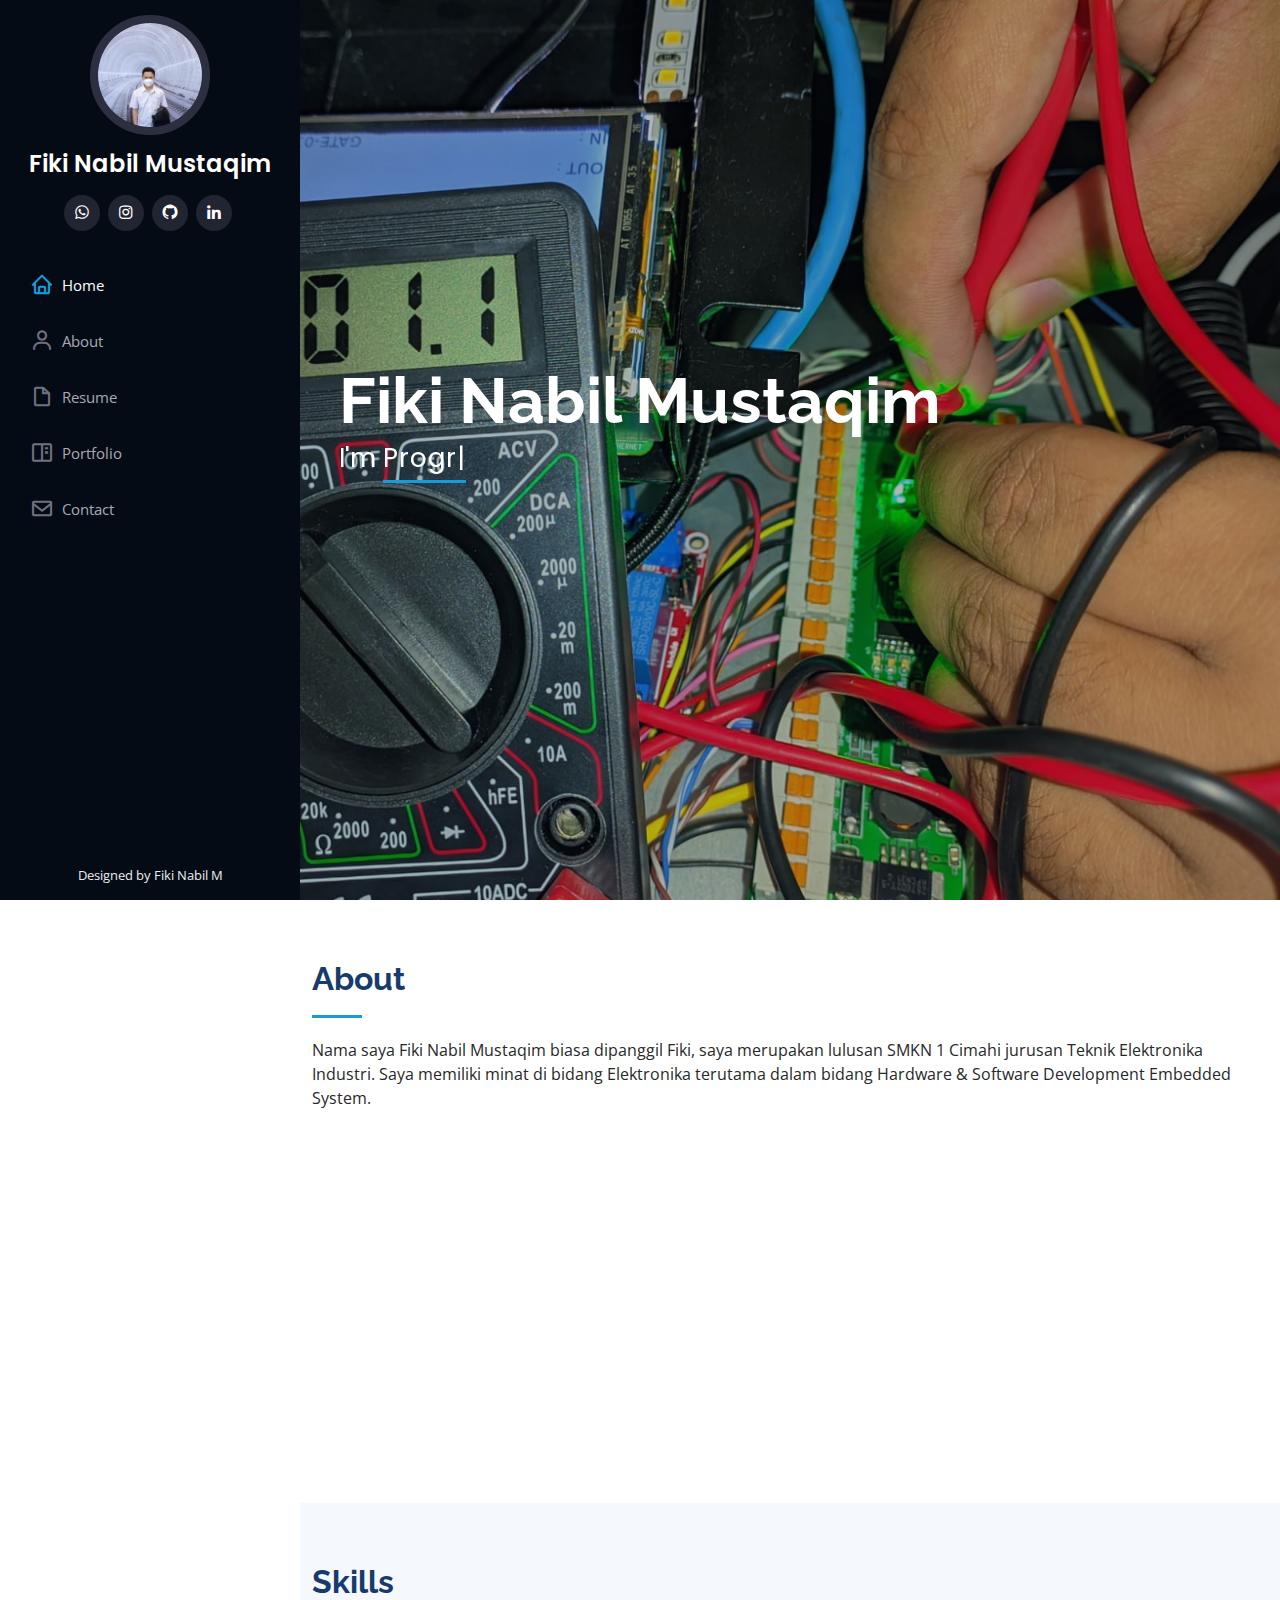
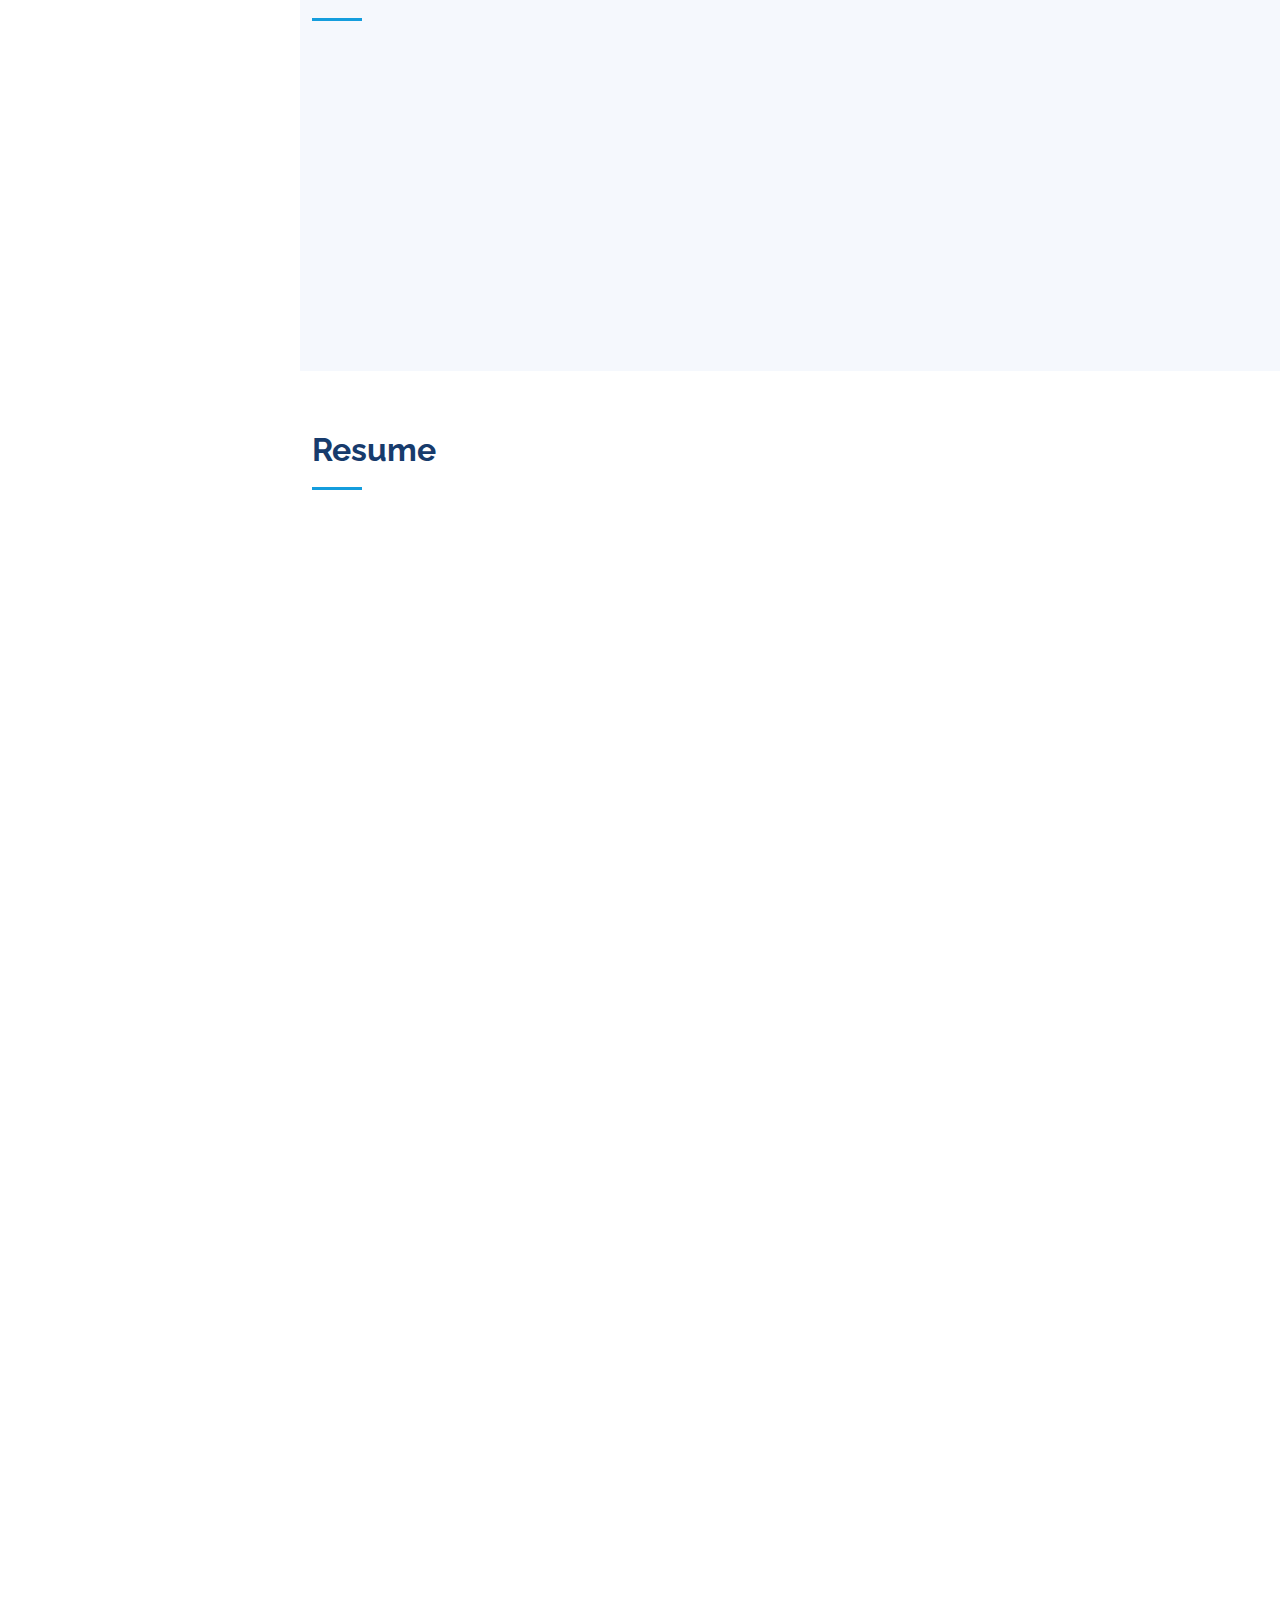
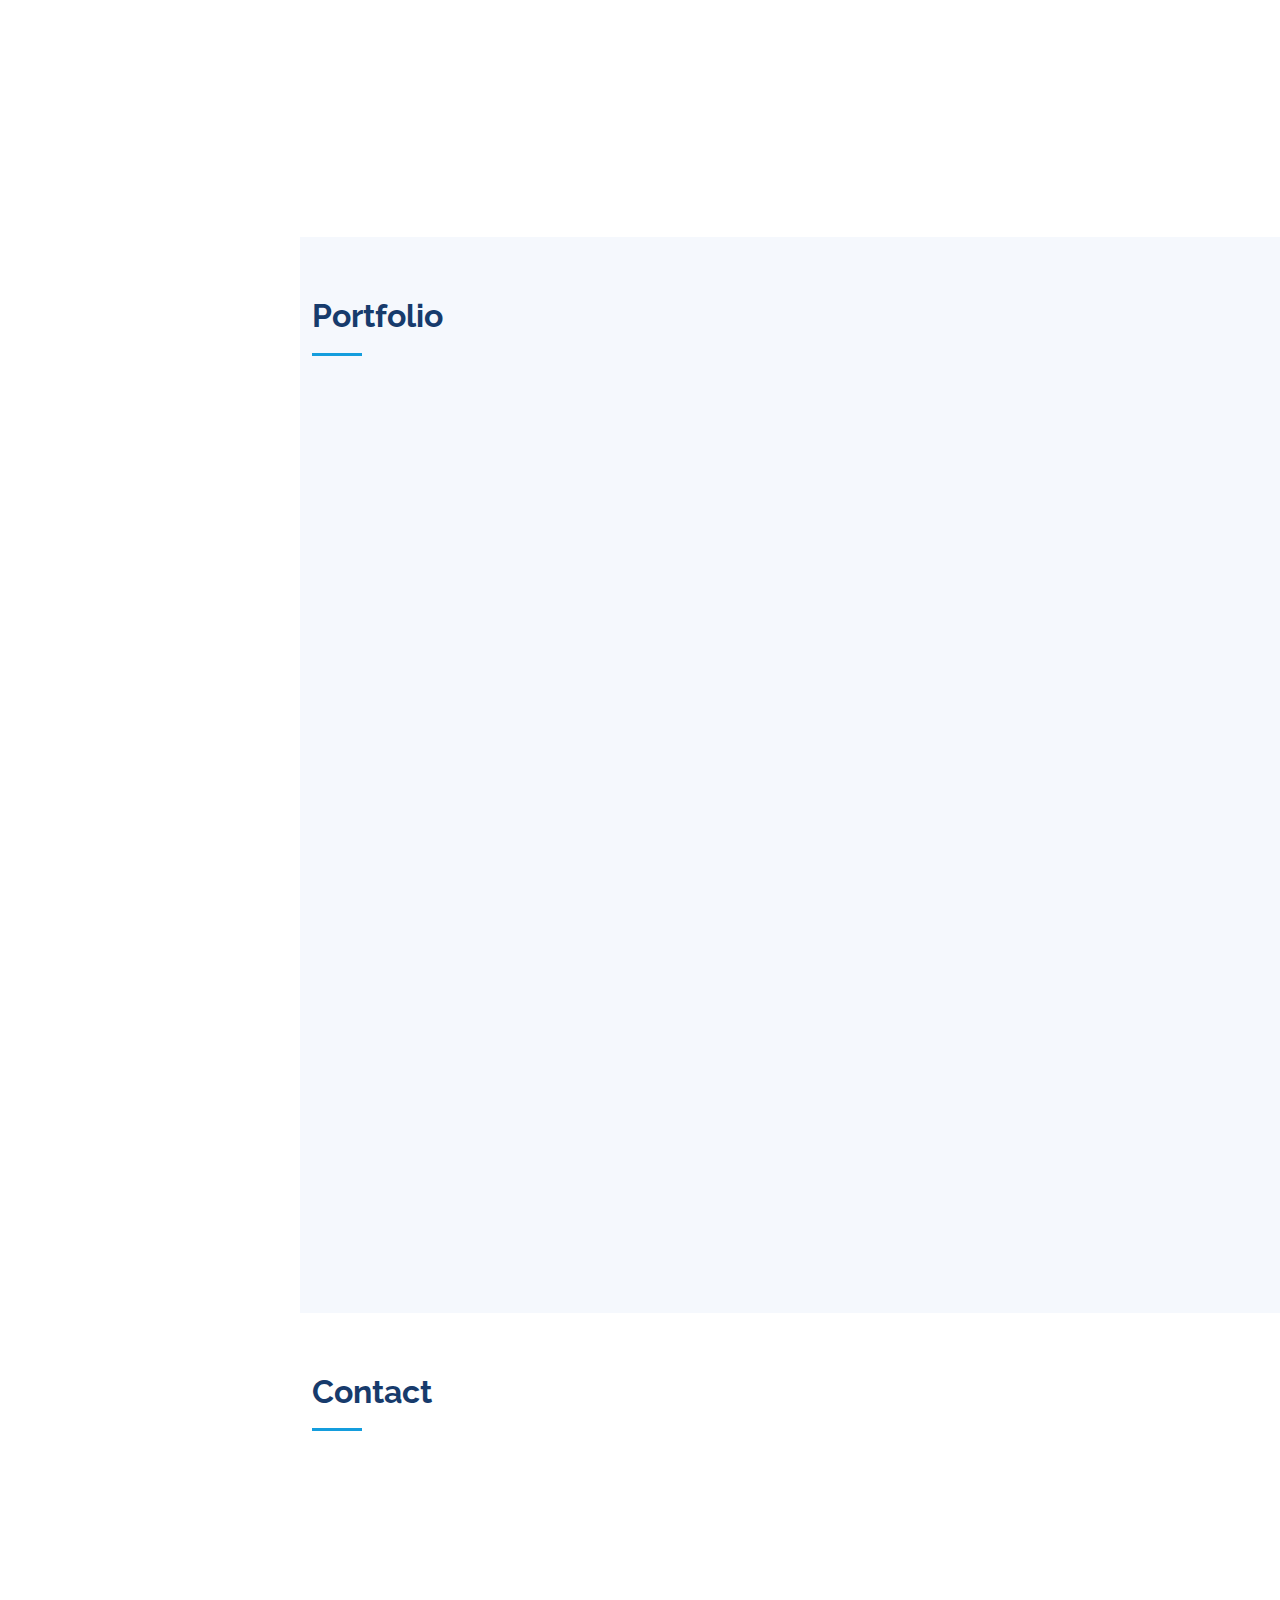
<file: index.html>
<!DOCTYPE html>
<html lang="en">

<head>
  <meta charset="utf-8">
  <meta content="width=device-width, initial-scale=1.0" name="viewport">

  <title>Fiki Nabil Mustaqim</title>
  <meta content="" name="description">
  <meta content="" name="keywords">

  <!-- Favicons -->
  <link href="assets/img/favicon.png" rel="icon">
  <link href="assets/img/apple-touch-icon.png" rel="apple-touch-icon">

  <!-- Google Fonts -->
  <link
    href="https://fonts.googleapis.com/css?family=Open+Sans:300,300i,400,400i,600,600i,700,700i|Raleway:300,300i,400,400i,500,500i,600,600i,700,700i|Poppins:300,300i,400,400i,500,500i,600,600i,700,700i"
    rel="stylesheet">

  <!-- Vendor CSS Files -->
  <link href="assets/vendor/aos/aos.css" rel="stylesheet">
  <link href="assets/vendor/bootstrap/css/bootstrap.min.css" rel="stylesheet">
  <link href="assets/vendor/bootstrap-icons/bootstrap-icons.css" rel="stylesheet">
  <link href="assets/vendor/boxicons/css/boxicons.min.css" rel="stylesheet">
  <link href="assets/vendor/glightbox/css/glightbox.min.css" rel="stylesheet">
  <link href="assets/vendor/swiper/swiper-bundle.min.css" rel="stylesheet">

  <!-- Template Main CSS File -->
  <link href="assets/css/style.css" rel="stylesheet">
</head>

<body>

  <!-- ======= Mobile nav toggle button ======= -->
  <i class="bi bi-list mobile-nav-toggle d-xl-none"></i>

  <!-- ======= Header ======= -->
  <header id="header">
    <div class="d-flex flex-column">

      <div class="profile">
        <img src="assets/img/fikinabil-img.jpg" alt="" class="img-fluid rounded-circle">
        <h1 class="text-light"><a href="index.html">Fiki Nabil Mustaqim</a></h1>
        <div class="social-links mt-3 text-center">
          <a href="https://wa.me/6285317288628" class="whatsapp"><i class="bx bxl-whatsapp"></i></a>
          <a href="https://www.instagram.com/fiki_nabil/" class="instagram"><i class="bx bxl-instagram"></i></a>
          <a href="https://github.com/fikinabil" class="github"><i class="bx bxl-github"></i></a>
          <a href="https://www.linkedin.com/in/fiki-nabil-mustaqim/" class="linkedin"><i
              class="bx bxl-linkedin"></i></a>
        </div>
      </div>

      <nav id="navbar" class="nav-menu navbar">
        <ul>
          <li><a href="#hero" class="nav-link scrollto active"><i class="bx bx-home"></i> <span>Home</span></a></li>
          <li><a href="#about" class="nav-link scrollto"><i class="bx bx-user"></i> <span>About</span></a></li>
          <li><a href="#resume" class="nav-link scrollto"><i class="bx bx-file-blank"></i> <span>Resume</span></a></li>
          <li><a href="#portfolio" class="nav-link scrollto"><i class="bx bx-book-content"></i>
              <span>Portfolio</span></a></li>
          <li><a href="#contact" class="nav-link scrollto"><i class="bx bx-envelope"></i> <span>Contact</span></a></li>
        </ul>
      </nav><!-- .nav-menu -->
    </div>
  </header><!-- End Header -->

  <!-- ======= Hero Section ======= -->
  <section id="hero" class="d-flex flex-column justify-content-center align-items-center">
    <div class="hero-container" data-aos="fade-in">
      <h1>Fiki Nabil Mustaqim</h1>
      <p>I'm <span class="typed" data-typed-items="Programmer, Developer, Engineer"></span></p>
    </div>
  </section><!-- End Hero -->

  <main id="main">

    <!-- ======= About Section ======= -->
    <section id="about" class="about">
      <div class="container">

        <div class="section-title">
          <h2>About</h2>
          <p>Nama saya Fiki Nabil Mustaqim biasa dipanggil Fiki, saya merupakan lulusan SMKN 1 Cimahi jurusan
            Teknik Elektronika Industri. Saya memiliki minat di bidang Elektronika terutama dalam bidang Hardware &
            Software Development Embedded System. </p>
        </div>

        <div class="row">
          <div class="col-lg-4" data-aos="fade-right">
            <img src="assets/img/fikinabil-img.jpg" class="img-fluid" alt="">
          </div>
          <div class="col-lg-8 pt-4 pt-lg-0 content" data-aos="fade-left">
            <h3>Electronics Hardware & Software Enthusiast.</h3>
            <p class="fst-italic">
              Hi! Selamat datang di Web profile saya.
            </p>
            <div class="row">
              <div class="col-lg-6">
                <ul>
                  <li><i class="bi bi-chevron-right"></i> <strong>Birthday:</strong> <span>03 Desember 2002</span></li>
                  <li><i class="bi bi-chevron-right"></i> <strong>Age:</strong> <span>21</span></li>

                  <li><i class="bi bi-chevron-right"></i> <strong>Phone:</strong> <span>+6285317288628</span></li>
                  <li><i class="bi bi-chevron-right"></i> <strong>City:</strong> <span>Bandung, Indonesia</span></li>
                </ul>
              </div>
              <div class="col-lg-6">
                <ul>
                  <li><i class="bi bi-chevron-right"></i> <strong>Education:</strong> <span>SMKN 1 Cimahi</span></li>
                  <li><i class="bi bi-chevron-right"></i> <strong>Majors:</strong> <span>Teknik Elektronika
                      Industri</span></li>
                  <li><i class="bi bi-chevron-right"></i> <strong>Website:</strong>
                    <span>https://fikinabil.github.io/</span>
                  </li>
                  <li><i class="bi bi-chevron-right"></i> <strong>Email:</strong>
                    <span>fikinabilmustaqim@gmail.com</span>
                  </li>
                </ul>
              </div>
            </div>
          </div>
        </div>

      </div>
    </section><!-- End About Section -->

    <!-- ======= Skills Section ======= -->
    <section id="skills" class="skills section-bg">
      <div class="container">

        <div class="section-title">
          <h2>Skills</h2>
          <p></p>
        </div>

        <div class="row skills-content">

          <div class="col-lg-6" data-aos="fade-up">

            <div class="progress">
              <span class="skill">C <i class="val">90%</i></span>
              <div class="progress-bar-wrap">
                <div class="progress-bar" role="progressbar" aria-valuenow="90" aria-valuemin="0" aria-valuemax="100">
                </div>
              </div>
            </div>

            <div class="progress">
              <span class="skill">Python <i class="val">80%</i></span>
              <div class="progress-bar-wrap">
                <div class="progress-bar" role="progressbar" aria-valuenow="80" aria-valuemin="0" aria-valuemax="100">
                </div>
              </div>
            </div>

            <div class="progress">
              <span class="skill">Embedded System <i class="val">85%</i></span>
              <div class="progress-bar-wrap">
                <div class="progress-bar" role="progressbar" aria-valuenow="85" aria-valuemin="0" aria-valuemax="100">
                </div>
              </div>
            </div>

            <div class="progress">
              <span class="skill">GTK+/OOP/Multithreading/Glib/Debugging <i class="val">85%</i></span>
              <div class="progress-bar-wrap">
                <div class="progress-bar" role="progressbar" aria-valuenow="85" aria-valuemin="0" aria-valuemax="100">
                </div>
              </div>
            </div>

          </div>

          <div class="col-lg-6" data-aos="fade-up" data-aos-delay="100">

            <div class="progress">
              <span class="skill">Arduino/STM32F1/Raspberry/Radxa <i class="val">90%</i></span>
              <div class="progress-bar-wrap">
                <div class="progress-bar" role="progressbar" aria-valuenow="90" aria-valuemin="0" aria-valuemax="100">
                </div>
              </div>
            </div>

            <div class="progress">
              <span class="skill">Electronics <i class="val">90%</i></span>
              <div class="progress-bar-wrap">
                <div class="progress-bar" role="progressbar" aria-valuenow="90" aria-valuemin="0" aria-valuemax="100">
                </div>
              </div>
            </div>

            <div class="progress">
              <span class="skill">PCB Designer <i class="val">80%</i></span>
              <div class="progress-bar-wrap">
                <div class="progress-bar" role="progressbar" aria-valuenow="80" aria-valuemin="0" aria-valuemax="100">
                </div>
              </div>
            </div>

            <div class="progress">
              <span class="skill">STM32CubeIDE/STM32CubeMX <i class="val">75%</i></span>
              <div class="progress-bar-wrap">
                <div class="progress-bar" role="progressbar" aria-valuenow="75" aria-valuemin="0" aria-valuemax="100">
                </div>
              </div>
            </div>

          </div>

        </div>

      </div>
    </section><!-- End Skills Section -->

    <!-- ======= Resume Section ======= -->
    <section id="resume" class="resume">
      <div class="container">

        <div class="section-title">
          <h2>Resume</h2>
          <p></p>
        </div>

        <div class="row">
          <div class="col-lg-6" data-aos="fade-up">
            <h3 class="resume-title">Sumary</h3>
            <div class="resume-item pb-0">
              <h4>Fiki Nabil Mustaqim</h4>
              <p><em>Innovative and deadline-driven Electronics Hardware&Software Engineer with more than 2 year of
                  experience finishing and
                  developing project from initial concept to final.</em></p>
              <ul>
                <li>Bandung, Indonesia</li>
                <li>+6285317288628</li>
                <li>fikinabilmustaqim@gmail.com</li>
              </ul>
            </div>

            <h3 class="resume-title">Education</h3>
            <div class="resume-item">
              <h4>SMKN 1 CIMAHI</h4>
              <h5>2018 - 2021</h5>
              <p><em>TEKNIK ELEKTRONIKA INDUSTRI</em></p>
              <p>Salah satu lulusan dari SMKN 1 Cimahi yang beralamatkan di Jl. Mahar Martanegara No. 48 Utama,
                Cimahi. Saya mengambil jurusan Teknik Elektronika Industri dengan nilai akhir US 83 dan mengerjakan
                project Tugas Akhir dengan judul "Smart Doorlock System Using Password and RFID"</p>
            </div>
            <div class="resume-item">
              <h4>UNIVERSITAS MERCUBUANA</h4>
              <h5>2022 - Present</h5>
              <p><em>TEKNIK ELEKTRO</em></p>
              <p>Saat ini masih Semester 2 dengan IPK sementara 3,84 </p>
            </div>
          </div>
          <div class="col-lg-6" data-aos="fade-up" data-aos-delay="100">
            <h3 class="resume-title">Professional Experience</h3>
            <div class="resume-item">
              <h4>Engineering Development Program</h4>
              <h5>Oktober 2021 - July 2022</h5>
              <p><em>PT Delameta Bilano </em></p>
              <ul>
                <p>Learn about Electronic Software and Hardware development (IOT & Embedded System)
              </ul>
            </div>
            <div class="resume-item">
              <h4>Electronics Researcher</h4>
              <h5>July 2022 - Present</h5>
              <p><em>PT Delameta Bilano </em></p>
              <ul>
                <p>Responsible for the development and maintenance of the People Gate System which has been installed in
                  4 locations in Bali, with the job description as follows:</p>
                <p>1. Design, develop, and maintain the People Gate System to meet the specific requirements of each
                  location in Bali</p>
                <p>2. Maintained GUI for transaction processing using GTK3 in C</p>
                <p>3. API integration for transaction processing</p>
                <p>4. Hardware customization and modification</p>
                <p>5. Writing technical documentation about products</p>
                <p>6. Coordinate with other Software teams and Operational Area, to ensure seamless People Gate
                  operation.
                </p>
                <p>7. Monitor live products</p>
              </ul>

              <ul>
                <p>Responsible for the maintenance of TCT (Toll Collecting Terminal) that has been installed on the
                  Toll Road, with the job description as follows:</p>
                <p>1. Maintain applications to process transactions</p>
                <p>2. TCT integration with other Toll tools for transaction processing</p>
                <p>3. Customization and modification of TCT application software</p>
                <p>4. Coordinate with other Software teams, Technical Support teams, Maintenance teams, and Operational
                  Area to ensure seamless TCT operation.</p>
                <p>5. Monitor live products.</p>
              </ul>
            </div>
          </div>
        </div>

      </div>
    </section><!-- End Resume Section -->

    <!-- ======= Portfolio Section ======= -->
    <section id="portfolio" class="portfolio section-bg">
      <div class="container">

        <div class="section-title">
          <h2>Portfolio</h2>
        </div>

        <div class="row" data-aos="fade-up">
          <div class="col-lg-12 d-flex justify-content-center">
            <ul id="portfolio-flters">
              <li data-filter="*" class="filter-active">All</li>
              <li data-filter=".filter-app">App</li>
              <li data-filter=".filter-card">Project</li>
              <li data-filter=".filter-web">Activity</li>
            </ul>
          </div>
        </div>

        <div class="row portfolio-container" data-aos="fade-up" data-aos-delay="100">

          <div class="col-lg-4 col-md-6 portfolio-item filter-app">
            <div class="portfolio-wrap">
              <img src="assets/img/portfolio/portfolio-1.jpg" class="img-fluid" alt="">
              <div class="portfolio-links">
                <a href="assets/img/portfolio/portfolio-1.jpg" data-gallery="portfolioGallery"
                  class="portfolio-lightbox" title="App 1"><i class="bx bx-plus"></i></a>
                <a href="portfolio-details.html" title="More Details"><i class="bx bx-link"></i></a>
              </div>
            </div>
          </div>

          <div class="col-lg-4 col-md-6 portfolio-item filter-web">
            <div class="portfolio-wrap">
              <img src="assets/img/portfolio/portfolio-2.jpg" class="img-fluid" alt="">
              <div class="portfolio-links">
                <a href="assets/img/portfolio/portfolio-2.jpg" data-gallery="portfolioGallery"
                  class="portfolio-lightbox" title="Web 3"><i class="bx bx-plus"></i></a>
                <a href="portfolio-details.html" title="More Details"><i class="bx bx-link"></i></a>
              </div>
            </div>
          </div>

          <div class="col-lg-4 col-md-6 portfolio-item filter-app">
            <div class="portfolio-wrap">
              <img src="assets/img/portfolio/portfolio-3.jpg" class="img-fluid" alt="">
              <div class="portfolio-links">
                <a href="assets/img/portfolio/portfolio-3.jpg" data-gallery="portfolioGallery"
                  class="portfolio-lightbox" title="App 2"><i class="bx bx-plus"></i></a>
                <a href="portfolio-details.html" title="More Details"><i class="bx bx-link"></i></a>
              </div>
            </div>
          </div>

          <div class="col-lg-4 col-md-6 portfolio-item filter-card">
            <div class="portfolio-wrap">
              <img src="assets/img/portfolio/portfolio-4.jpg" class="img-fluid" alt="">
              <div class="portfolio-links">
                <a href="assets/img/portfolio/portfolio-4.jpg" data-gallery="portfolioGallery"
                  class="portfolio-lightbox" title="Card 2"><i class="bx bx-plus"></i></a>
                <a href="portfolio-details.html" title="More Details"><i class="bx bx-link"></i></a>
              </div>
            </div>
          </div>

          <div class="col-lg-4 col-md-6 portfolio-item filter-web">
            <div class="portfolio-wrap">
              <img src="assets/img/portfolio/portfolio-5.jpg" class="img-fluid" alt="">
              <div class="portfolio-links">
                <a href="assets/img/portfolio/portfolio-5.jpg" data-gallery="portfolioGallery"
                  class="portfolio-lightbox" title="Web 2"><i class="bx bx-plus"></i></a>
                <a href="portfolio-details.html" title="More Details"><i class="bx bx-link"></i></a>
              </div>
            </div>
          </div>

          <div class="col-lg-4 col-md-6 portfolio-item filter-app">
            <div class="portfolio-wrap">
              <img src="assets/img/portfolio/portfolio-6.jpg" class="img-fluid" alt="">
              <div class="portfolio-links">
                <a href="assets/img/portfolio/portfolio-6.jpg" data-gallery="portfolioGallery"
                  class="portfolio-lightbox" title="App 3"><i class="bx bx-plus"></i></a>
                <a href="portfolio-details.html" title="More Details"><i class="bx bx-link"></i></a>
              </div>
            </div>
          </div>

          <div class="col-lg-4 col-md-6 portfolio-item filter-card">
            <div class="portfolio-wrap">
              <img src="assets/img/portfolio/portfolio-7.jpg" class="img-fluid" alt="">
              <div class="portfolio-links">
                <a href="assets/img/portfolio/portfolio-7.jpg" data-gallery="portfolioGallery"
                  class="portfolio-lightbox" title="Card 1"><i class="bx bx-plus"></i></a>
                <a href="portfolio-details.html" title="More Details"><i class="bx bx-link"></i></a>
              </div>
            </div>
          </div>

          <div class="col-lg-4 col-md-6 portfolio-item filter-card">
            <div class="portfolio-wrap">
              <img src="assets/img/portfolio/portfolio-8.jpg" class="img-fluid" alt="">
              <div class="portfolio-links">
                <a href="assets/img/portfolio/portfolio-8.jpg" data-gallery="portfolioGallery"
                  class="portfolio-lightbox" title="Card 3"><i class="bx bx-plus"></i></a>
                <a href="portfolio-details.html" title="More Details"><i class="bx bx-link"></i></a>
              </div>
            </div>
          </div>

          <div class="col-lg-4 col-md-6 portfolio-item filter-web">
            <div class="portfolio-wrap">
              <img src="assets/img/portfolio/portfolio-9.jpg" class="img-fluid" alt="">
              <div class="portfolio-links">
                <a href="assets/img/portfolio/portfolio-9.jpg" data-gallery="portfolioGallery"
                  class="portfolio-lightbox" title="Web 3"><i class="bx bx-plus"></i></a>
                <a href="portfolio-details.html" title="More Details"><i class="bx bx-link"></i></a>
              </div>
            </div>
          </div>

        </div>

      </div>
    </section><!-- End Portfolio Section -->

    <!-- ======= Contact Section ======= -->
    <section id="contact" class="contact">
      <div class="container">

        <div class="section-title">
          <h2>Contact</h2>
        </div>

        <div class="row" data-aos="fade-in">

          <div class="col-lg-5 d-flex align-items-stretch">
            <div class="info">
              <div class="address">
                <i class="bi bi-geo-alt"></i>
                <h4>Location:</h4>
                <p>Bandung, Jawa Barat</p>
              </div>

              <div class="email">
                <i class="bi bi-envelope"></i>
                <h4>Email:</h4>
                <p>fikinabilmustaqim@gmail.com</p>
              </div>

              <div class="phone">
                <i class="bi bi-phone"></i>
                <h4>Call:</h4>
                <p>+6285317288628</p>
              </div>

              <iframe
                src="https://www.google.com/maps/embed?pb=!1m17!1m12!1m3!1d247.5844370228995!2d107.52005822015529!3d-6.848460971302456!2m3!1f0!2f0!3f0!3m2!1i1024!2i768!4f13.1!3m2!1m1!2zNsKwNTAnNTQuNSJTIDEwN8KwMzEnMTIuNyJF!5e0!3m2!1sid!2sid!4v1701144651652!5m2!1sid!2sid"
                width="600" height="450" style="border:0;" allowfullscreen="" loading="lazy"
                referrerpolicy="no-referrer-when-downgrade"></iframe>
            </div>

          </div>

          <div class="col-lg-7 mt-5 mt-lg-0 d-flex align-items-stretch">
            <form action="forms/contact.php" method="post" role="form" class="php-email-form">
              <div class="row">
                <div class="form-group col-md-6">
                  <label for="name">Your Name</label>
                  <input type="text" name="name" class="form-control" id="name" required>
                </div>
                <div class="form-group col-md-6">
                  <label for="name">Your Email</label>
                  <input type="email" class="form-control" name="email" id="email" required>
                </div>
              </div>
              <div class="form-group">
                <label for="name">Subject</label>
                <input type="text" class="form-control" name="subject" id="subject" required>
              </div>
              <div class="form-group">
                <label for="name">Message</label>
                <textarea class="form-control" name="message" rows="10" required></textarea>
              </div>
              <div class="my-3">
                <div class="loading">Loading</div>
                <div class="error-message"></div>
                <div class="sent-message">Your message has been sent. Thank you!</div>
              </div>
              <div class="text-center"><button type="submit">Send Message</button></div>
            </form>
          </div>

        </div>

      </div>
    </section><!-- End Contact Section -->

  </main><!-- End #main -->

  <!-- ======= Footer ======= -->
  <footer id="footer">
    <div class="container">
      <div class="credits">
        Designed by Fiki Nabil M</a>
      </div>
    </div>
  </footer><!-- End  Footer -->

  <a href="#" class="back-to-top d-flex align-items-center justify-content-center"><i
      class="bi bi-arrow-up-short"></i></a>

  <!-- Vendor JS Files -->
  <script src="assets/vendor/purecounter/purecounter.js"></script>
  <script src="assets/vendor/aos/aos.js"></script>
  <script src="assets/vendor/bootstrap/js/bootstrap.bundle.min.js"></script>
  <script src="assets/vendor/glightbox/js/glightbox.min.js"></script>
  <script src="assets/vendor/isotope-layout/isotope.pkgd.min.js"></script>
  <script src="assets/vendor/swiper/swiper-bundle.min.js"></script>
  <script src="assets/vendor/typed.js/typed.min.js"></script>
  <script src="assets/vendor/waypoints/noframework.waypoints.js"></script>
  <script src="assets/vendor/php-email-form/validate.js"></script>

  <!-- Template Main JS File -->
  <script src="assets/js/main.js"></script>

</body>

</html>
</file>
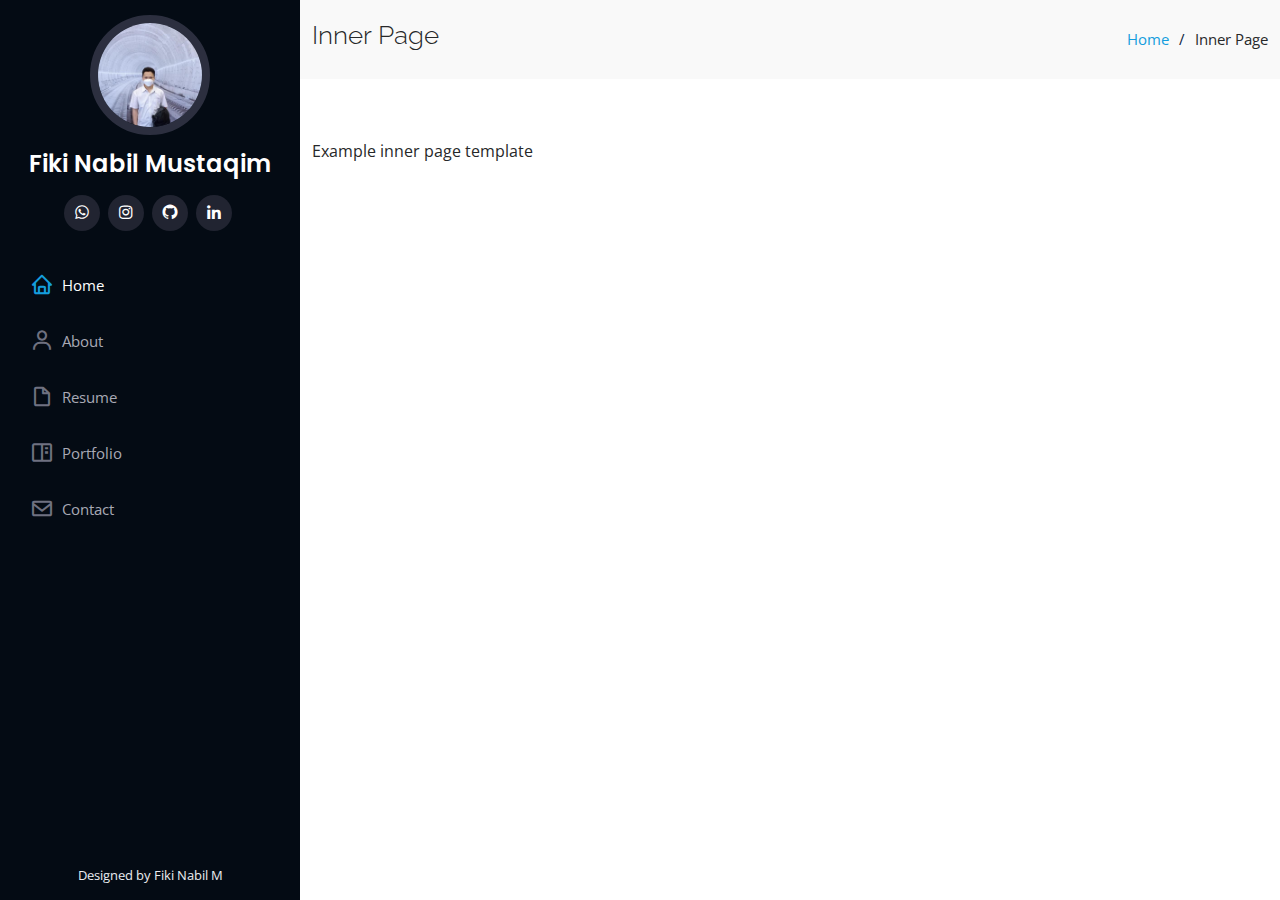
<file: inner-page.html>
<!DOCTYPE html>
<html lang="en">

<head>
  <meta charset="utf-8">
  <meta content="width=device-width, initial-scale=1.0" name="viewport">

  <title>Fiki Nabil Mustaqim</title>
  <meta content="" name="description">
  <meta content="" name="keywords">

  <!-- Favicons -->
  <link href="assets/img/favicon.png" rel="icon">
  <link href="assets/img/apple-touch-icon.png" rel="apple-touch-icon">

  <!-- Google Fonts -->
  <link
    href="https://fonts.googleapis.com/css?family=Open+Sans:300,300i,400,400i,600,600i,700,700i|Raleway:300,300i,400,400i,500,500i,600,600i,700,700i|Poppins:300,300i,400,400i,500,500i,600,600i,700,700i"
    rel="stylesheet">

  <!-- Vendor CSS Files -->
  <link href="assets/vendor/aos/aos.css" rel="stylesheet">
  <link href="assets/vendor/bootstrap/css/bootstrap.min.css" rel="stylesheet">
  <link href="assets/vendor/bootstrap-icons/bootstrap-icons.css" rel="stylesheet">
  <link href="assets/vendor/boxicons/css/boxicons.min.css" rel="stylesheet">
  <link href="assets/vendor/glightbox/css/glightbox.min.css" rel="stylesheet">
  <link href="assets/vendor/swiper/swiper-bundle.min.css" rel="stylesheet">

  <!-- Template Main CSS File -->
  <link href="assets/css/style.css" rel="stylesheet">
</head>

<body>

  <!-- ======= Mobile nav toggle button ======= -->
  <i class="bi bi-list mobile-nav-toggle d-xl-none"></i>

  <!-- ======= Header ======= -->
  <header id="header">
    <div class="d-flex flex-column">

      <div class="profile">
        <img src="assets/img/fikinabil-img.jpg" alt="" class="img-fluid rounded-circle">
        <h1 class="text-light"><a href="index.html">Fiki Nabil Mustaqim</a></h1>
        <div class="social-links mt-3 text-center">
          <a href="https://wa.me/6285317288628" class="whatsapp"><i class="bx bxl-whatsapp"></i></a>
          <a href="https://www.instagram.com/fiki_nabil/" class="instagram"><i class="bx bxl-instagram"></i></a>
          <a href="https://github.com/fikinabil" class="github"><i class="bx bxl-github"></i></a>
          <a href="https://www.linkedin.com/in/fiki-nabil-mustaqim/" class="linkedin"><i
              class="bx bxl-linkedin"></i></a>
        </div>
      </div>

      <nav id="navbar" class="nav-menu navbar">
        <ul>
          <li><a href="#hero" class="nav-link scrollto active"><i class="bx bx-home"></i> <span>Home</span></a></li>
          <li><a href="#about" class="nav-link scrollto"><i class="bx bx-user"></i> <span>About</span></a></li>
          <li><a href="#resume" class="nav-link scrollto"><i class="bx bx-file-blank"></i> <span>Resume</span></a></li>
          <li><a href="#portfolio" class="nav-link scrollto"><i class="bx bx-book-content"></i>
              <span>Portfolio</span></a></li>
          <li><a href="#contact" class="nav-link scrollto"><i class="bx bx-envelope"></i> <span>Contact</span></a></li>
        </ul>
      </nav><!-- .nav-menu -->
    </div>
  </header><!-- End Header -->

  <main id="main">

    <!-- ======= Breadcrumbs ======= -->
    <section class="breadcrumbs">
      <div class="container">

        <div class="d-flex justify-content-between align-items-center">
          <h2>Inner Page</h2>
          <ol>
            <li><a href="index.html">Home</a></li>
            <li>Inner Page</li>
          </ol>
        </div>

      </div>
    </section><!-- End Breadcrumbs -->

    <section class="inner-page">
      <div class="container">
        <p>
          Example inner page template
        </p>
      </div>
    </section>

  </main><!-- End #main -->

  <!-- ======= Footer ======= -->
  <footer id="footer">
    <div class="container">
      <div class="credits">
        Designed by Fiki Nabil M</a>
      </div>
    </div>
  </footer><!-- End  Footer -->

  <a href="#" class="back-to-top d-flex align-items-center justify-content-center"><i
      class="bi bi-arrow-up-short"></i></a>

  <!-- Vendor JS Files -->
  <script src="assets/vendor/purecounter/purecounter.js"></script>
  <script src="assets/vendor/aos/aos.js"></script>
  <script src="assets/vendor/bootstrap/js/bootstrap.bundle.min.js"></script>
  <script src="assets/vendor/glightbox/js/glightbox.min.js"></script>
  <script src="assets/vendor/isotope-layout/isotope.pkgd.min.js"></script>
  <script src="assets/vendor/swiper/swiper-bundle.min.js"></script>
  <script src="assets/vendor/typed.js/typed.min.js"></script>
  <script src="assets/vendor/waypoints/noframework.waypoints.js"></script>
  <script src="assets/vendor/php-email-form/validate.js"></script>

  <!-- Template Main JS File -->
  <script src="assets/js/main.js"></script>

</body>

</html>
</file>
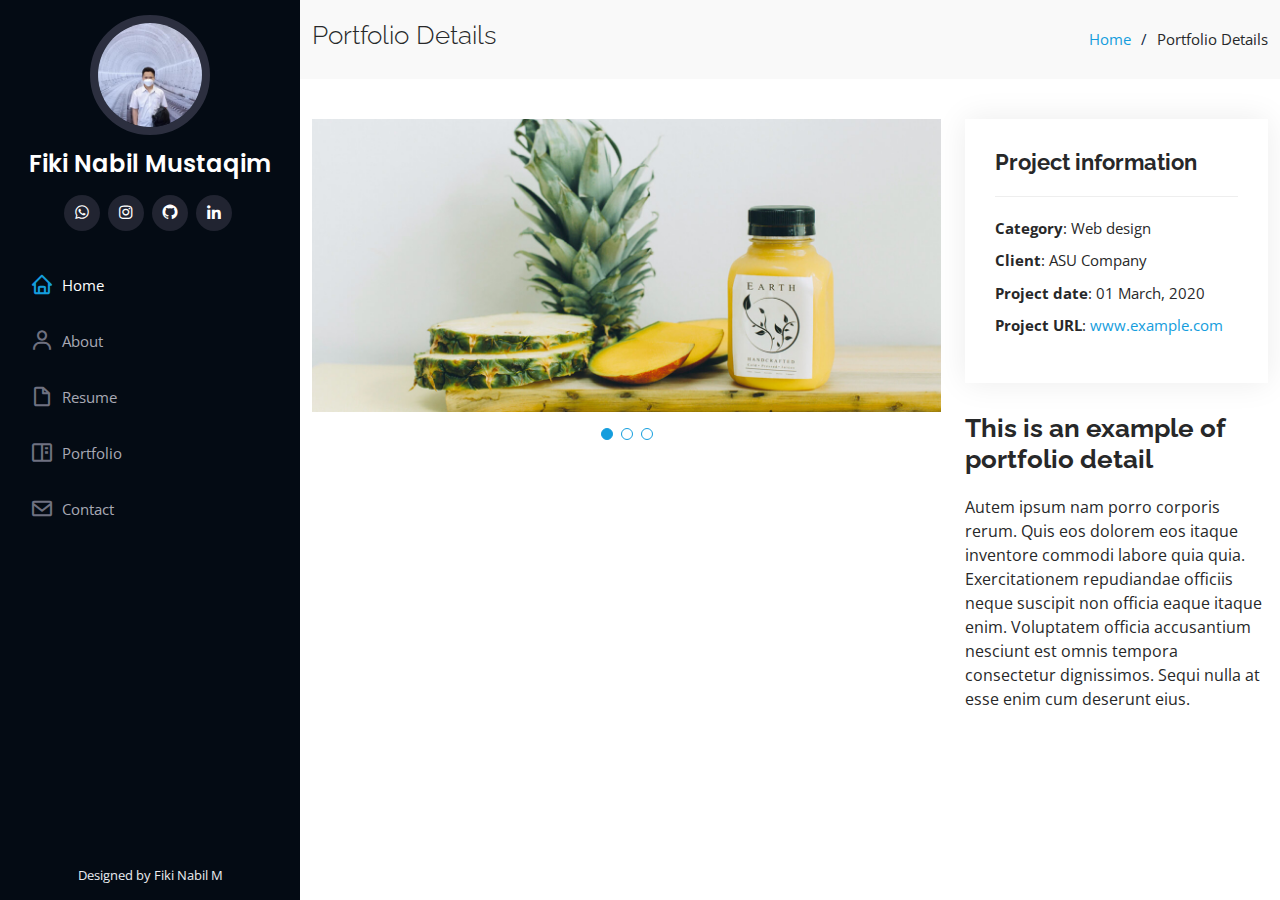
<file: portfolio-details.html>
<!DOCTYPE html>
<html lang="en">

<head>
  <meta charset="utf-8">
  <meta content="width=device-width, initial-scale=1.0" name="viewport">

  <title>Fiki Nabil Mustaqim</title>
  <meta content="" name="description">
  <meta content="" name="keywords">

  <!-- Favicons -->
  <link href="assets/img/favicon.png" rel="icon">
  <link href="assets/img/apple-touch-icon.png" rel="apple-touch-icon">

  <!-- Google Fonts -->
  <link
    href="https://fonts.googleapis.com/css?family=Open+Sans:300,300i,400,400i,600,600i,700,700i|Raleway:300,300i,400,400i,500,500i,600,600i,700,700i|Poppins:300,300i,400,400i,500,500i,600,600i,700,700i"
    rel="stylesheet">

  <!-- Vendor CSS Files -->
  <link href="assets/vendor/aos/aos.css" rel="stylesheet">
  <link href="assets/vendor/bootstrap/css/bootstrap.min.css" rel="stylesheet">
  <link href="assets/vendor/bootstrap-icons/bootstrap-icons.css" rel="stylesheet">
  <link href="assets/vendor/boxicons/css/boxicons.min.css" rel="stylesheet">
  <link href="assets/vendor/glightbox/css/glightbox.min.css" rel="stylesheet">
  <link href="assets/vendor/swiper/swiper-bundle.min.css" rel="stylesheet">

  <!-- Template Main CSS File -->
  <link href="assets/css/style.css" rel="stylesheet">
</head>

<body>

  <!-- ======= Mobile nav toggle button ======= -->
  <i class="bi bi-list mobile-nav-toggle d-xl-none"></i>

  <!-- ======= Header ======= -->
  <header id="header">
    <div class="d-flex flex-column">

      <div class="profile">
        <img src="assets/img/fikinabil-img.jpg" alt="" class="img-fluid rounded-circle">
        <h1 class="text-light"><a href="index.html">Fiki Nabil Mustaqim</a></h1>
        <div class="social-links mt-3 text-center">
          <a href="https://wa.me/6285317288628" class="whatsapp"><i class="bx bxl-whatsapp"></i></a>
          <a href="https://www.instagram.com/fiki_nabil/" class="instagram"><i class="bx bxl-instagram"></i></a>
          <a href="https://github.com/fikinabil" class="github"><i class="bx bxl-github"></i></a>
          <a href="https://www.linkedin.com/in/fiki-nabil-mustaqim/" class="linkedin"><i
              class="bx bxl-linkedin"></i></a>
        </div>
      </div>

      <nav id="navbar" class="nav-menu navbar">
        <ul>
          <li><a href="#hero" class="nav-link scrollto active"><i class="bx bx-home"></i> <span>Home</span></a></li>
          <li><a href="#about" class="nav-link scrollto"><i class="bx bx-user"></i> <span>About</span></a></li>
          <li><a href="#resume" class="nav-link scrollto"><i class="bx bx-file-blank"></i> <span>Resume</span></a></li>
          <li><a href="#portfolio" class="nav-link scrollto"><i class="bx bx-book-content"></i>
              <span>Portfolio</span></a></li>
          <li><a href="#contact" class="nav-link scrollto"><i class="bx bx-envelope"></i> <span>Contact</span></a></li>
        </ul>
      </nav><!-- .nav-menu -->
    </div>
  </header><!-- End Header -->

  <main id="main">

    <!-- ======= Breadcrumbs ======= -->
    <section id="breadcrumbs" class="breadcrumbs">
      <div class="container">

        <div class="d-flex justify-content-between align-items-center">
          <h2>Portfolio Details</h2>
          <ol>
            <li><a href="index.html">Home</a></li>
            <li>Portfolio Details</li>
          </ol>
        </div>

      </div>
    </section><!-- End Breadcrumbs -->

    <!-- ======= Portfolio Details Section ======= -->
    <section id="portfolio-details" class="portfolio-details">
      <div class="container">

        <div class="row gy-4">

          <div class="col-lg-8">
            <div class="portfolio-details-slider swiper">
              <div class="swiper-wrapper align-items-center">

                <div class="swiper-slide">
                  <img src="assets/img/portfolio/portfolio-details-1.jpg" alt="">
                </div>

                <div class="swiper-slide">
                  <img src="assets/img/portfolio/portfolio-details-2.jpg" alt="">
                </div>

                <div class="swiper-slide">
                  <img src="assets/img/portfolio/portfolio-details-3.jpg" alt="">
                </div>

              </div>
              <div class="swiper-pagination"></div>
            </div>
          </div>

          <div class="col-lg-4">
            <div class="portfolio-info">
              <h3>Project information</h3>
              <ul>
                <li><strong>Category</strong>: Web design</li>
                <li><strong>Client</strong>: ASU Company</li>
                <li><strong>Project date</strong>: 01 March, 2020</li>
                <li><strong>Project URL</strong>: <a href="#">www.example.com</a></li>
              </ul>
            </div>
            <div class="portfolio-description">
              <h2>This is an example of portfolio detail</h2>
              <p>
                Autem ipsum nam porro corporis rerum. Quis eos dolorem eos itaque inventore commodi labore quia quia.
                Exercitationem repudiandae officiis neque suscipit non officia eaque itaque enim. Voluptatem officia
                accusantium nesciunt est omnis tempora consectetur dignissimos. Sequi nulla at esse enim cum deserunt
                eius.
              </p>
            </div>
          </div>

        </div>

      </div>
    </section><!-- End Portfolio Details Section -->

  </main><!-- End #main -->

  <!-- ======= Footer ======= -->
  <footer id="footer">
    <div class="container">
      <div class="credits">
        Designed by Fiki Nabil M</a>
      </div>
    </div>
  </footer><!-- End  Footer -->

  <a href="#" class="back-to-top d-flex align-items-center justify-content-center"><i
      class="bi bi-arrow-up-short"></i></a>

  <!-- Vendor JS Files -->
  <script src="assets/vendor/purecounter/purecounter.js"></script>
  <script src="assets/vendor/aos/aos.js"></script>
  <script src="assets/vendor/bootstrap/js/bootstrap.bundle.min.js"></script>
  <script src="assets/vendor/glightbox/js/glightbox.min.js"></script>
  <script src="assets/vendor/isotope-layout/isotope.pkgd.min.js"></script>
  <script src="assets/vendor/swiper/swiper-bundle.min.js"></script>
  <script src="assets/vendor/typed.js/typed.min.js"></script>
  <script src="assets/vendor/waypoints/noframework.waypoints.js"></script>
  <script src="assets/vendor/php-email-form/validate.js"></script>

  <!-- Template Main JS File -->
  <script src="assets/js/main.js"></script>

</body>

</html>
</file>
<file: assets/css/style.css>
/*--------------------------------------------------------------
# General
--------------------------------------------------------------*/
body {
  font-family: "Open Sans", sans-serif;
  color: #272829;
}

a {
  color: #149ddd;
  text-decoration: none;
}

a:hover {
  color: #37b3ed;
  text-decoration: none;
}

h1,
h2,
h3,
h4,
h5,
h6 {
  font-family: "Raleway", sans-serif;
}

/*--------------------------------------------------------------
# Back to top button
--------------------------------------------------------------*/
.back-to-top {
  position: fixed;
  visibility: hidden;
  opacity: 0;
  right: 15px;
  bottom: 15px;
  z-index: 996;
  background: #149ddd;
  width: 40px;
  height: 40px;
  border-radius: 50px;
  transition: all 0.4s;
}

.back-to-top i {
  font-size: 28px;
  color: #fff;
  line-height: 0;
}

.back-to-top:hover {
  background: #2eafec;
  color: #fff;
}

.back-to-top.active {
  visibility: visible;
  opacity: 1;
}

/*--------------------------------------------------------------
# Header
--------------------------------------------------------------*/
#header {
  position: fixed;
  top: 0;
  left: 0;
  bottom: 0;
  width: 300px;
  transition: all ease-in-out 0.5s;
  z-index: 9997;
  transition: all 0.5s;
  padding: 0 15px;
  background: #040b14;
  overflow-y: auto;
}

#header .profile img {
  margin: 15px auto;
  display: block;
  width: 120px;
  border: 8px solid #2c2f3f;
}

#header .profile h1 {
  font-size: 24px;
  margin: 0;
  padding: 0;
  font-weight: 600;
  -moz-text-align-last: center;
  text-align-last: center;
  font-family: "Poppins", sans-serif;
}

#header .profile h1 a,
#header .profile h1 a:hover {
  color: #fff;
  text-decoration: none;
}

#header .profile .social-links a {
  font-size: 18px;
  display: inline-block;
  background: #212431;
  color: #fff;
  line-height: 1;
  padding: 8px 0;
  margin-right: 4px;
  border-radius: 50%;
  text-align: center;
  width: 36px;
  height: 36px;
  transition: 0.3s;
}

#header .profile .social-links a:hover {
  background: #149ddd;
  color: #fff;
  text-decoration: none;
}

#main {
  margin-left: 300px;
}

@media (max-width: 1199px) {
  #header {
    left: -300px;
  }

  #main {
    margin-left: 0;
  }
}

/*--------------------------------------------------------------
# Navigation Menu
--------------------------------------------------------------*/
/* Desktop Navigation */
.nav-menu {
  padding: 30px 0 0 0;
}

.nav-menu * {
  margin: 0;
  padding: 0;
  list-style: none;
}

.nav-menu>ul>li {
  position: relative;
  white-space: nowrap;
}

.nav-menu a,
.nav-menu a:focus {
  display: flex;
  align-items: center;
  color: #a8a9b4;
  padding: 12px 15px;
  margin-bottom: 8px;
  transition: 0.3s;
  font-size: 15px;
}

.nav-menu a i,
.nav-menu a:focus i {
  font-size: 24px;
  padding-right: 8px;
  color: #6f7180;
}

.nav-menu a:hover,
.nav-menu .active,
.nav-menu .active:focus,
.nav-menu li:hover>a {
  text-decoration: none;
  color: #fff;
}

.nav-menu a:hover i,
.nav-menu .active i,
.nav-menu .active:focus i,
.nav-menu li:hover>a i {
  color: #149ddd;
}

/* Mobile Navigation */
.mobile-nav-toggle {
  position: fixed;
  right: 15px;
  top: 15px;
  z-index: 9998;
  border: 0;
  font-size: 24px;
  transition: all 0.4s;
  outline: none !important;
  background-color: #149ddd;
  color: #fff;
  width: 40px;
  height: 40px;
  display: inline-flex;
  align-items: center;
  justify-content: center;
  line-height: 0;
  border-radius: 50px;
  cursor: pointer;
}

.mobile-nav-active {
  overflow: hidden;
}

.mobile-nav-active #header {
  left: 0;
}

/*--------------------------------------------------------------
# Hero Section
--------------------------------------------------------------*/
#hero {
  width: 100%;
  height: 100vh;
  background: url("../img/hero-bg.jpg") top center;
  background-size: cover;
}

#hero:before {
  content: "";
  background: rgba(5, 13, 24, 0.3);
  position: absolute;
  bottom: 0;
  top: 0;
  left: 0;
  right: 0;
  z-index: 1;
}

#hero .hero-container {
  position: relative;
  z-index: 2;
  min-width: 300px;
}

#hero h1 {
  margin: 0 0 10px 0;
  font-size: 64px;
  font-weight: 700;
  line-height: 56px;
  color: #fff;
}

#hero p {
  color: #fff;
  margin-bottom: 50px;
  font-size: 26px;
  font-family: "Poppins", sans-serif;
}

#hero p span {
  color: #fff;
  padding-bottom: 4px;
  letter-spacing: 1px;
  border-bottom: 3px solid #149ddd;
}

@media (min-width: 1024px) {
  #hero {
    background-attachment: fixed;
  }
}

@media (max-width: 768px) {
  #hero h1 {
    font-size: 28px;
    line-height: 36px;
  }

  #hero h2 {
    font-size: 18px;
    line-height: 24px;
    margin-bottom: 30px;
  }
}

/*--------------------------------------------------------------
# Sections General
--------------------------------------------------------------*/
section {
  padding: 60px 0;
  overflow: hidden;
}

.section-bg {
  background: #f5f8fd;
}

.section-title {
  padding-bottom: 30px;
}

.section-title h2 {
  font-size: 32px;
  font-weight: bold;
  margin-bottom: 20px;
  padding-bottom: 20px;
  position: relative;
  color: #173b6c;
}

.section-title h2::after {
  content: "";
  position: absolute;
  display: block;
  width: 50px;
  height: 3px;
  background: #149ddd;
  bottom: 0;
  left: 0;
}

.section-title p {
  margin-bottom: 0;
}

/*--------------------------------------------------------------
# About
--------------------------------------------------------------*/
.about .content h3 {
  font-weight: 700;
  font-size: 26px;
  color: #173b6c;
}

.about .content ul {
  list-style: none;
  padding: 0;
}

.about .content ul li {
  margin-bottom: 20px;
  display: flex;
  align-items: center;
}

.about .content ul strong {
  margin-right: 10px;
}

.about .content ul i {
  font-size: 16px;
  margin-right: 5px;
  color: #149ddd;
  line-height: 0;
}

.about .content p:last-child {
  margin-bottom: 0;
}

/*--------------------------------------------------------------
# Skills
--------------------------------------------------------------*/
.skills .progress {
  height: 60px;
  display: block;
  background: none;
  border-radius: 0;
}

.skills .progress .skill {
  padding: 0;
  margin: 0 0 6px 0;
  text-transform: uppercase;
  display: block;
  font-weight: 600;
  font-family: "Poppins", sans-serif;
  color: #050d18;
}

.skills .progress .skill .val {
  float: right;
  font-style: normal;
}

.skills .progress-bar-wrap {
  background: #dce8f8;
  height: 10px;
}

.skills .progress-bar {
  width: 1px;
  height: 10px;
  transition: 0.9s;
  background-color: #149ddd;
}

/*--------------------------------------------------------------
# Resume
--------------------------------------------------------------*/
.resume .resume-title {
  font-size: 26px;
  font-weight: 700;
  margin-top: 20px;
  margin-bottom: 20px;
  color: #050d18;
}

.resume .resume-item {
  padding: 0 0 20px 20px;
  margin-top: -2px;
  border-left: 2px solid #1f5297;
  position: relative;
}

.resume .resume-item h4 {
  line-height: 18px;
  font-size: 18px;
  font-weight: 600;
  text-transform: uppercase;
  font-family: "Poppins", sans-serif;
  color: #050d18;
  margin-bottom: 10px;
}

.resume .resume-item h5 {
  font-size: 16px;
  background: #e4edf9;
  padding: 5px 15px;
  display: inline-block;
  font-weight: 600;
  margin-bottom: 10px;
}

.resume .resume-item ul {
  padding-left: 20px;
}

.resume .resume-item ul li {
  padding-bottom: 10px;
}

.resume .resume-item:last-child {
  padding-bottom: 0;
}

.resume .resume-item::before {
  content: "";
  position: absolute;
  width: 16px;
  height: 16px;
  border-radius: 50px;
  left: -9px;
  top: 0;
  background: #fff;
  border: 2px solid #1f5297;
}

/*--------------------------------------------------------------
# Portfolio
--------------------------------------------------------------*/
.portfolio .portfolio-item {
  margin-bottom: 30px;
}

.portfolio #portfolio-flters {
  padding: 0;
  margin: 0 auto 35px auto;
  list-style: none;
  text-align: center;
  background: #fff;
  border-radius: 50px;
  padding: 2px 15px;
}

.portfolio #portfolio-flters li {
  cursor: pointer;
  display: inline-block;
  padding: 10px 15px 8px 15px;
  font-size: 14px;
  font-weight: 600;
  line-height: 1;
  text-transform: uppercase;
  color: #272829;
  margin-bottom: 5px;
  transition: all 0.3s ease-in-out;
}

.portfolio #portfolio-flters li:hover,
.portfolio #portfolio-flters li.filter-active {
  color: #149ddd;
}

.portfolio #portfolio-flters li:last-child {
  margin-right: 0;
}

.portfolio .portfolio-wrap {
  transition: 0.3s;
  position: relative;
  overflow: hidden;
  z-index: 1;
}

.portfolio .portfolio-wrap::before {
  content: "";
  background: rgba(255, 255, 255, 0.5);
  position: absolute;
  left: 0;
  right: 0;
  top: 0;
  bottom: 0;
  transition: all ease-in-out 0.3s;
  z-index: 2;
  opacity: 0;
}

.portfolio .portfolio-wrap .portfolio-links {
  opacity: 1;
  left: 0;
  right: 0;
  bottom: -60px;
  z-index: 3;
  position: absolute;
  transition: all ease-in-out 0.3s;
  display: flex;
  justify-content: center;
}

.portfolio .portfolio-wrap .portfolio-links a {
  color: #fff;
  font-size: 28px;
  text-align: center;
  background: rgba(20, 157, 221, 0.75);
  transition: 0.3s;
  width: 50%;
}

.portfolio .portfolio-wrap .portfolio-links a:hover {
  background: rgba(20, 157, 221, 0.95);
}

.portfolio .portfolio-wrap .portfolio-links a+a {
  border-left: 1px solid #37b3ed;
}

.portfolio .portfolio-wrap:hover::before {
  top: 0;
  left: 0;
  right: 0;
  bottom: 0;
  opacity: 1;
}

.portfolio .portfolio-wrap:hover .portfolio-links {
  opacity: 1;
  bottom: 0;
}

/*--------------------------------------------------------------
# Portfolio Details
--------------------------------------------------------------*/
.portfolio-details {
  padding-top: 40px;
}

.portfolio-details .portfolio-details-slider img {
  width: 100%;
}

.portfolio-details .portfolio-details-slider .swiper-pagination {
  margin-top: 20px;
  position: relative;
}

.portfolio-details .portfolio-details-slider .swiper-pagination .swiper-pagination-bullet {
  width: 12px;
  height: 12px;
  background-color: #fff;
  opacity: 1;
  border: 1px solid #149ddd;
}

.portfolio-details .portfolio-details-slider .swiper-pagination .swiper-pagination-bullet-active {
  background-color: #149ddd;
}

.portfolio-details .portfolio-info {
  padding: 30px;
  box-shadow: 0px 0 30px rgba(5, 13, 24, 0.08);
}

.portfolio-details .portfolio-info h3 {
  font-size: 22px;
  font-weight: 700;
  margin-bottom: 20px;
  padding-bottom: 20px;
  border-bottom: 1px solid #eee;
}

.portfolio-details .portfolio-info ul {
  list-style: none;
  padding: 0;
  font-size: 15px;
}

.portfolio-details .portfolio-info ul li+li {
  margin-top: 10px;
}

.portfolio-details .portfolio-description {
  padding-top: 30px;
}

.portfolio-details .portfolio-description h2 {
  font-size: 26px;
  font-weight: 700;
  margin-bottom: 20px;
}

.portfolio-details .portfolio-description p {
  padding: 0;
}

/*--------------------------------------------------------------
# Contact
--------------------------------------------------------------*/
.contact {
  padding-bottom: 130px;
}

.contact .info {
  padding: 30px;
  background: #fff;
  width: 100%;
  box-shadow: 0 0 24px 0 rgba(0, 0, 0, 0.12);
}

.contact .info i {
  font-size: 20px;
  color: #149ddd;
  float: left;
  width: 44px;
  height: 44px;
  background: #dff3fc;
  display: flex;
  justify-content: center;
  align-items: center;
  border-radius: 50px;
  transition: all 0.3s ease-in-out;
}

.contact .info h4 {
  padding: 0 0 0 60px;
  font-size: 22px;
  font-weight: 600;
  margin-bottom: 5px;
  color: #050d18;
}

.contact .info p {
  padding: 0 0 10px 60px;
  margin-bottom: 20px;
  font-size: 14px;
  color: #173b6c;
}

.contact .info .email p {
  padding-top: 5px;
}

.contact .info .social-links {
  padding-left: 60px;
}

.contact .info .social-links a {
  font-size: 18px;
  display: inline-block;
  background: #333;
  color: #fff;
  line-height: 1;
  padding: 8px 0;
  border-radius: 50%;
  text-align: center;
  width: 36px;
  height: 36px;
  transition: 0.3s;
  margin-right: 10px;
}

.contact .info .social-links a:hover {
  background: #149ddd;
  color: #fff;
}

.contact .info .email:hover i,
.contact .info .address:hover i,
.contact .info .phone:hover i {
  background: #149ddd;
  color: #fff;
}

.contact .php-email-form {
  width: 100%;
  padding: 30px;
  background: #fff;
  box-shadow: 0 0 24px 0 rgba(0, 0, 0, 0.12);
}

.contact .php-email-form .form-group {
  padding-bottom: 8px;
}

.contact .php-email-form .validate {
  display: none;
  color: red;
  margin: 0 0 15px 0;
  font-weight: 400;
  font-size: 13px;
}

.contact .php-email-form .error-message {
  display: none;
  color: #fff;
  background: #ed3c0d;
  text-align: left;
  padding: 15px;
  font-weight: 600;
}

.contact .php-email-form .error-message br+br {
  margin-top: 25px;
}

.contact .php-email-form .sent-message {
  display: none;
  color: #fff;
  background: #18d26e;
  text-align: center;
  padding: 15px;
  font-weight: 600;
}

.contact .php-email-form .loading {
  display: none;
  background: #fff;
  text-align: center;
  padding: 15px;
}

.contact .php-email-form .loading:before {
  content: "";
  display: inline-block;
  border-radius: 50%;
  width: 24px;
  height: 24px;
  margin: 0 10px -6px 0;
  border: 3px solid #18d26e;
  border-top-color: #eee;
  -webkit-animation: animate-loading 1s linear infinite;
  animation: animate-loading 1s linear infinite;
}

.contact .php-email-form .form-group {
  margin-bottom: 15px;
}

.contact .php-email-form label {
  padding-bottom: 8px;
}

.contact .php-email-form input,
.contact .php-email-form textarea {
  border-radius: 0;
  box-shadow: none;
  font-size: 14px;
}

.contact .php-email-form input {
  height: 44px;
}

.contact .php-email-form textarea {
  padding: 10px 15px;
}

.contact .php-email-form button[type=submit] {
  background: #149ddd;
  border: 0;
  padding: 10px 24px;
  color: #fff;
  transition: 0.4s;
  border-radius: 4px;
}

.contact .php-email-form button[type=submit]:hover {
  background: #37b3ed;
}

@-webkit-keyframes animate-loading {
  0% {
    transform: rotate(0deg);
  }

  100% {
    transform: rotate(360deg);
  }
}

@keyframes animate-loading {
  0% {
    transform: rotate(0deg);
  }

  100% {
    transform: rotate(360deg);
  }
}

/*--------------------------------------------------------------
# Breadcrumbs
--------------------------------------------------------------*/
.breadcrumbs {
  padding: 20px 0;
  background: #f9f9f9;
}

.breadcrumbs h2 {
  font-size: 26px;
  font-weight: 300;
}

.breadcrumbs ol {
  display: flex;
  flex-wrap: wrap;
  list-style: none;
  padding: 0;
  margin: 0;
  font-size: 15px;
}

.breadcrumbs ol li+li {
  padding-left: 10px;
}

.breadcrumbs ol li+li::before {
  display: inline-block;
  padding-right: 10px;
  color: #0e2442;
  content: "/";
}

@media (max-width: 768px) {
  .breadcrumbs .d-flex {
    display: block !important;
  }

  .breadcrumbs ol {
    display: block;
  }

  .breadcrumbs ol li {
    display: inline-block;
  }
}

/*--------------------------------------------------------------
# Footer
--------------------------------------------------------------*/
#footer {
  padding: 15px;
  color: #f4f6fd;
  font-size: 14px;
  position: fixed;
  left: 0;
  bottom: 0;
  width: 300px;
  z-index: 9999;
  background: #040b14;
}

#footer .copyright {
  text-align: center;
}

#footer .credits {
  padding-top: 5px;
  text-align: center;
  font-size: 13px;
  color: #eaebf0;
}

@media (max-width: 1199px) {
  #footer {
    position: static;
    width: auto;
    padding-right: 20px 15px;
  }
}
</file>
